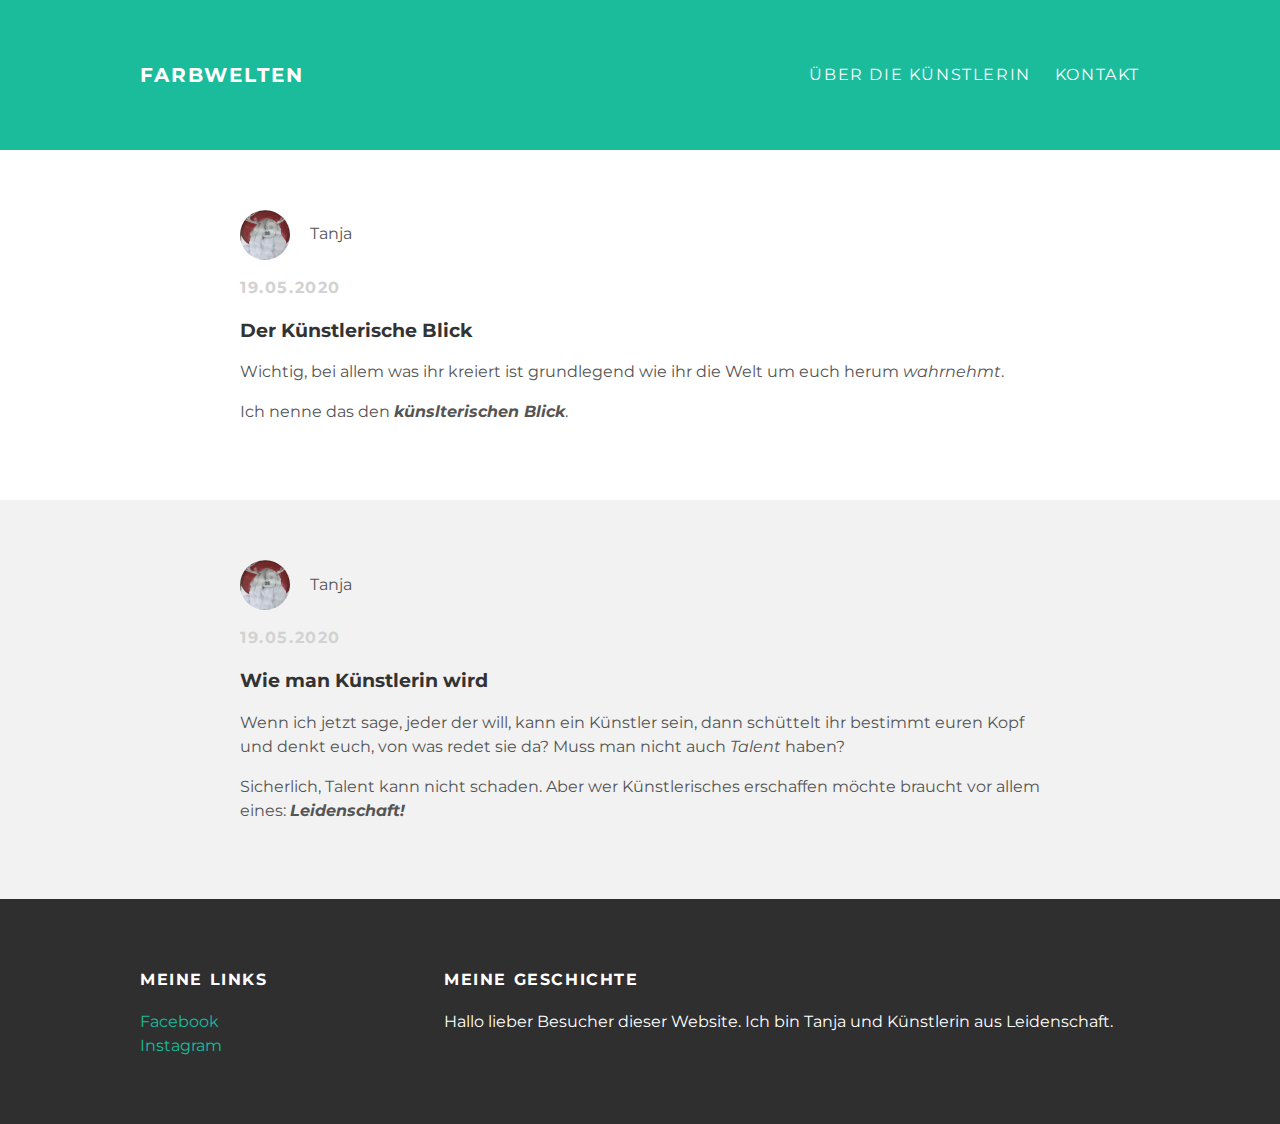
<file: index.html>
<!doctype html>
<!DOCTYPE html>
<html>
  <head>
    <title>Farbwelten</title>
    <link rel="stylesheet" type="text/css" href="styles.css">
  </head>
  <body>
   <div id="header">
    <div class="container">
      <a id="header-title" href="index.html">Farbwelten</a>
      <ul id="header-nav">
        <li><a href="about.html">Über die Künstlerin</a></li>
        <li><a href=contact.html">Kontakt</a></li>
      </ul>
    </div>
   </div>
   <div id="content">
     <div class="post-container">
       <div class="post">
         <div class="post-author">
           <img src="profilepicture.jpg">
           <span>Tanja</span>
         </div>
         <p class="post-date">19.05.2020</p>
         <h3 class="post-title">Der Künstlerische Blick</h3>
         <div class="post-content">
           <p>Wichtig, bei allem was ihr kreiert ist grundlegend wie ihr die Welt um
           euch herum <em>wahrnehmt</em>.</p>
           <p>Ich nenne das den <em><strong>künslterischen Blick</strong></em>.</p>
         </div>
        </div>
       </div>
    <div class="post-container">
      <div class="post">
        <div class="post-author">
          <img src="profilepicture.jpg">
          <span>Tanja</span>
        </div>
        <p class="post-date">19.05.2020</p>
        <h3 class="post-title">Wie man Künstlerin wird</h3>
        <div class="post-content">
          <p>Wenn ich jetzt sage, jeder der will, kann ein Künstler sein, dann
          schüttelt ihr bestimmt euren Kopf und denkt euch, von was redet sie da?
          Muss man nicht auch <em>Talent</em> haben?</p>
          <p>Sicherlich, Talent kann nicht schaden. Aber wer Künstlerisches erschaffen
            möchte braucht vor allem eines: <em> <strong> Leidenschaft! </strong> </em></p>
        </div>
      </div>
    </div>
   </div>
   <div id="footer">
    <div class="container">
      <div class="column">
        <h4>Meine Links</h4>
        <p>
          <a href="https://www.facebook.com/tanja.speierl">Facebook</a>
          <br>
          <a href="https://www.instagram.com/taenn_chen/">Instagram</a>
        </p>
      </div>
      <div class="column">
        <h4>Meine Geschichte</h4>
        <p>Hallo lieber Besucher dieser Website. Ich bin Tanja und Künstlerin aus Leidenschaft.</p>
      </div>
    </div>
   </div>
  </body>
</html>
</file>
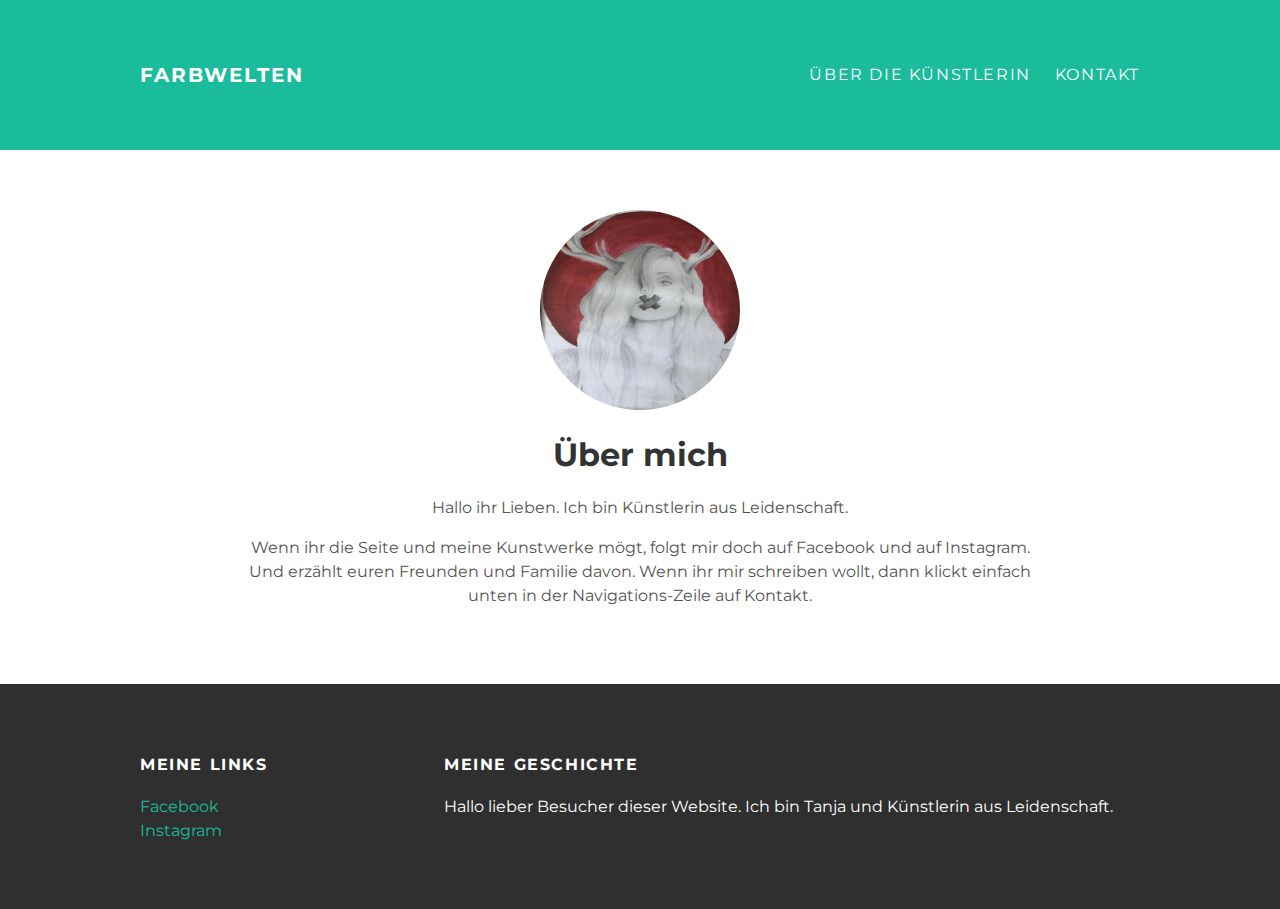
<file: about.html>
<!doctype html>
<html>
  <head>
    <title>Farbwelten</title>
    <link rel="stylesheet" type="text/css" href="styles.css">
  </head>
  <body>
   <div id="header">
    <div class="container">
      <a id="header-title" href="index.html">Farbwelten</a>
      <ul id="header-nav">
        <li><a href="about.html">Über die Künstlerin</a></li>
        <li><a href="contact.html">Kontakt</a></li>
      </ul>
    </div>
   </div>
   <div id="content">
    <div class="container">
      <div class="about">
        <div class="about-author">
          <img src="profilepicture.jpg" width="200" height="200" border-radius="100">
        </div>
        <h1 class="about-title">Über mich</h1>
        <div class="about-content">
          <p>Hallo ihr Lieben. Ich bin Künstlerin aus Leidenschaft.</p>
          <p>Wenn ihr die Seite und meine Kunstwerke mögt, folgt mir doch auf Facebook und auf Instagram.
          Und erzählt euren Freunden und Familie davon. Wenn ihr mir schreiben wollt, dann
        klickt einfach unten in der Navigations-Zeile auf Kontakt.</p>
        </div>
    </div>
  </div>
</div>
   <div id="footer">
    <div class="container">
      <div class="column">
        <h4>Meine Links</h4>
        <p>
          <a href="https://www.facebook.com/tanja.speierl">Facebook</a>
          <br>
          <a href="https://www.instagram.com/taenn_chen/">Instagram</a>
        </p>
      </div>
      <div class="column">
        <h4>Meine Geschichte</h4>
        <p>Hallo lieber Besucher dieser Website. Ich bin Tanja und Künstlerin aus Leidenschaft.</p>
      </div>
    </div>
   </div>
  </body>
</html>
</file>
<file: styles.css>
@import url(http://fonts.googleapis.com/css?family=Montserrat:400,700);
body {
  color: #555;
  margin: 0;

  font-family: 'Montserrat', sans-serif;
}
#header {
  background-color: #1abc9c;
  height: 150px;
  line-height: 150px;
}
#header a {
  color: white;
  text-decoration: none;
  text-transform: uppercase;
  letter-spacing: 0.1em;
}
#header a:hover {
  color: #222;
}
#header-title {
  display: block;
  float: left;

  font-size: 20px;
  font-weight: bold;
}
#header-nav {
  display: block;
  float: right;
  margin-top: 0;
}
#header-nav li {
  display: inline;
  padding-left: 20px;
}
.container {
  max-width: 1000px;
  margin: 0 auto;
}
#footer {
  background-color: #2f2f2f;
  padding: 50px 0;
}
.column {
  min-width: 300px;
  display: inline-block;
  vertical-align: top;
}
#footer h4 {
  color: white;
  text-transform: uppercase;
  letter-spacing: 0.1em;
}
#footer p {
  color: white;
}
a {
  color: #1abc9c;
  text-decoration: none;
}
a:hover {
  color: #F6A623;
}
.post, .about {
  max-width: 800px;
  margin: 0 auto;
  padding: 60px 0;
}
.post-author img {
  width: 50px;
  height: 50px;
  vertical-align: middle;
}
.post-author span {
  margin-left: 16px;
}
.post-date {
  color: #D2D2D2;

  font-size: 14 px;
  font-weight: bold;

  text-transform: uppercase;
  letter-spacing: 0.1em;
}
h1, h2, h3, h4 {
  color: #333;
}
p {
  line-height: 1.5;
}
.about {
text-align: center
}
.about-author img, .post-author img {
  border-radius: 50%;
}
.post-container:nth-child(even) {
  background-color: #f2f2f2;
}
</file>
